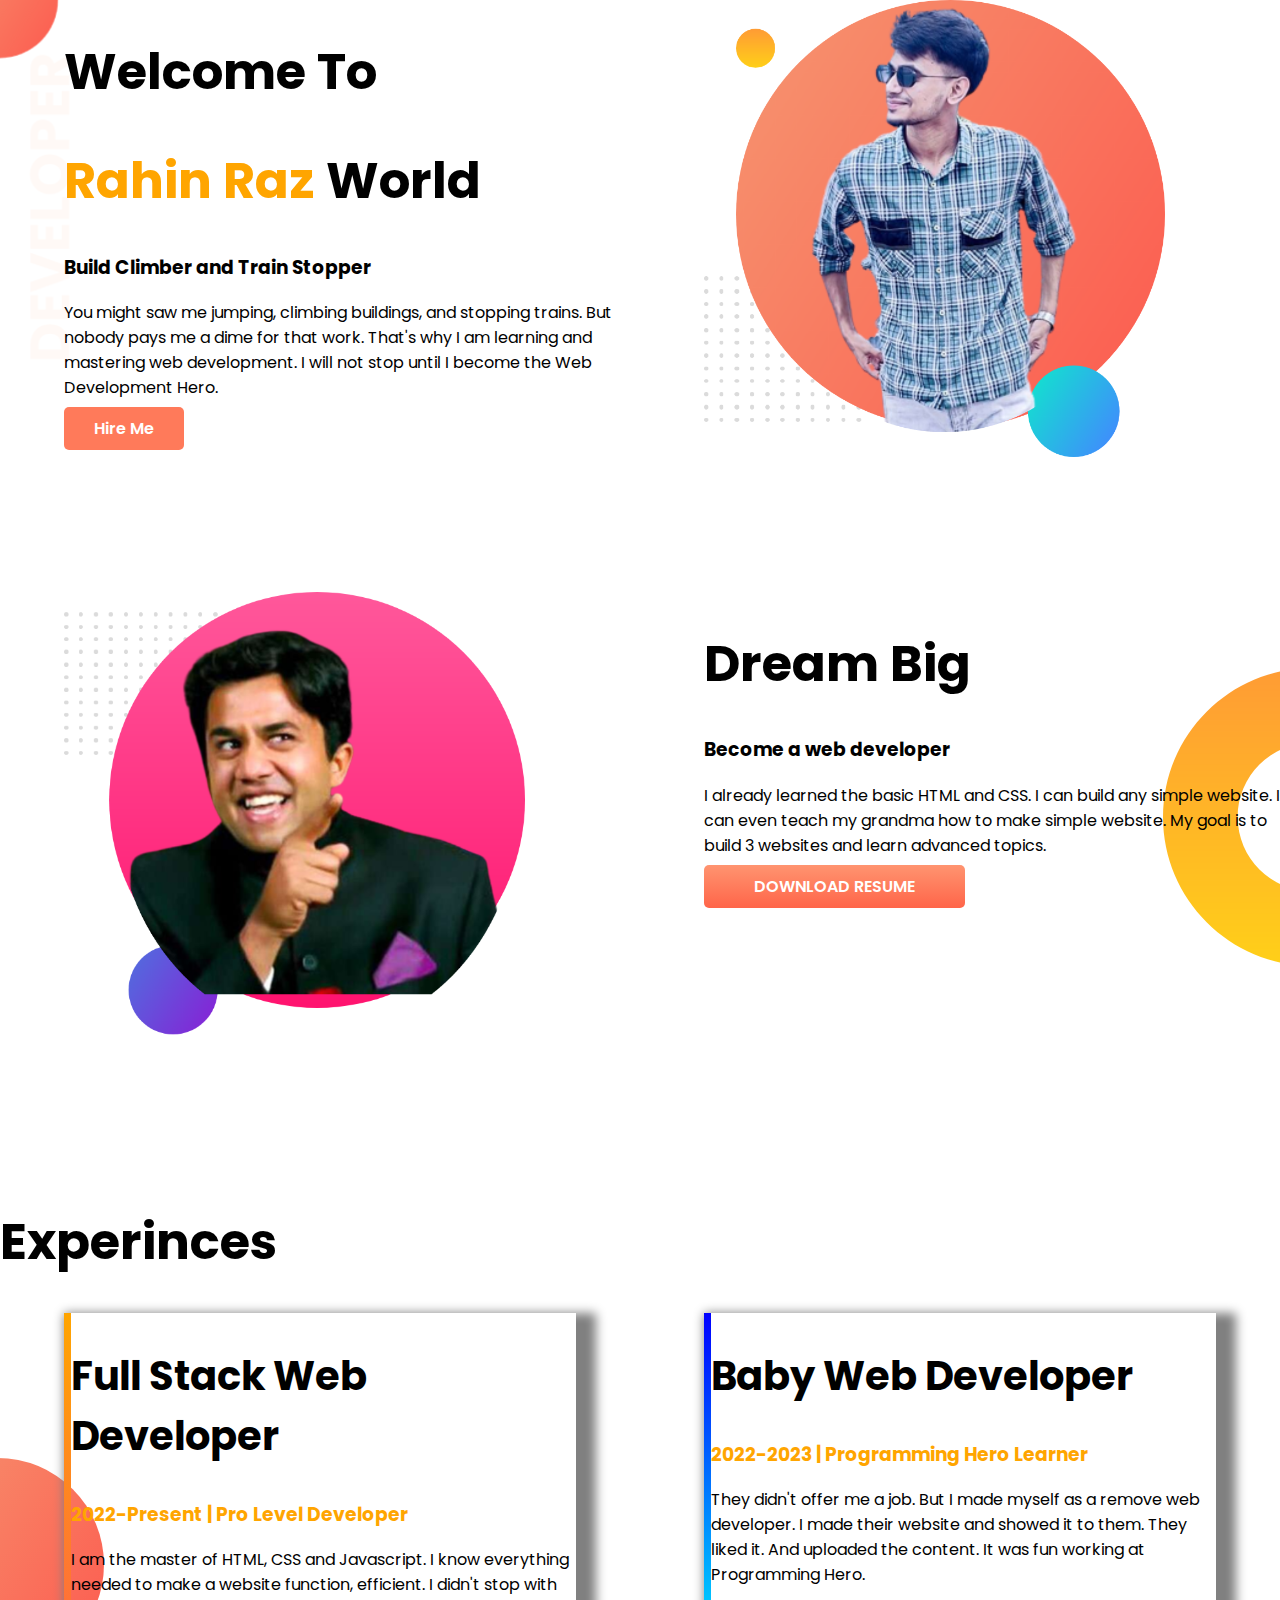
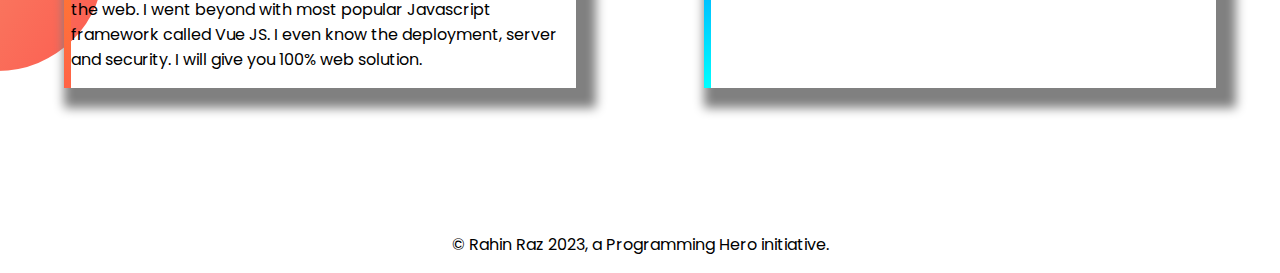
<file: index.html>
<!DOCTYPE html>
<html lang="en">
<head>
    <meta charset="UTF-8">
    <meta http-equiv="X-UA-Compatible" content="IE=edge">
    <meta name="viewport" content="width=device-width, initial-scale=1.0">
    <link rel="preconnect" href="https://fonts.googleapis.com">
    <link rel="preconnect" href="https://fonts.gstatic.com" crossorigin>
    <link href="https://fonts.googleapis.com/css2?family=Poppins&display=swap" rel="stylesheet"> 
    <title>Welcome</title>
    <link rel="stylesheet" href="style.css">
</head>
<body>
        <section class="first-web">
            <div class="half">
                <h1>Welcome To</h1>
                <h1><span class="nam">Rahin Raz</span> World</h1>
                <h3>Build Climber and Train Stopper</h3>
                <p>You might saw me jumping, climbing buildings, and stopping trains. But nobody pays me a dime for that work. That's why I am learning and mastering web development. I will not stop until I become the Web Development Hero.</p>
                <a class="hire" target="_blank " href="https://web.facebook.com/rahin.raz.72">Hire Me</a>
            </div>
        
           <div class="half"> 
               <img src="my-bg.png" alt="">
            </div>
            
        </section>
        <section class="flex-area">
            <div class="half">
                <img src="chatur.png" alt="">
            </div>
            <div class="halff">
                <h1>Dream Big</h1>
                <h3>Become a web developer</h3>
                <p>I already learned the basic HTML and CSS. I can build any simple website. I can even teach my grandma how to make simple website. My goal is to build 3 websites and learn advanced topics.</p>
                <a class="hire2" href="#">DOWNLOAD RESUME</a>
            </div>
        </section>
        <h1>Experinces</h1>
            <section class="exp-img">
                
                <div id="asdf"class="exp-web">
                    <h2>Full Stack Web Developer</h2>
                    <h3 class="orange">2022-Present | Pro Level Developer</h3>
                    <p>I am the master of HTML, CSS and Javascript. I know everything needed to make a website function, efficient. I didn't stop with the web. I went beyond with most popular Javascript framework called Vue JS. I even know the deployment, server and security. I will give you 100% web solution.</p>
                </div>
                <div id="zxcv" class="exp-web">
                    <h2>Baby Web Developer</h2>
                    <h3 class="orange">2022-2023 | Programming Hero Learner</h3>
                    <p>They didn't offer me a job. But I made myself as a remove web developer. I made their website and showed it to them. They liked it. And uploaded the content. It was fun working at Programming Hero.</p>
                </div>
            </section>
            <footer><p>© Rahin Raz 2023, a Programming Hero initiative.</p></footer>
 
</body>
</html>
</file>
<file: style.css>
body{
    font-family: 'Poppins', sans-serif;
    margin:0;
}
h1{
    font-size: 50px;
}
section{
    display: flex;
    padding-bottom: 10%;
}
.halff{
    width:50%;
    padding-left: 5%;
    background-image: url(dream.png);
    background-repeat: no-repeat;
    background-position: right;
}
.half{
    width:50%;
    padding-left: 5%;
}
.half img{
    width:80%;
}
.nam{
    color:orange;
}
.hire{
    background-color: #FF7A5A;
    padding:10px 30px;
    text-decoration: none;
    border-radius: 5px;
    font-weight: 600;
    color: white;
}
.first-web{
    background-image: url(top-banner.png);
    background-repeat: no-repeat;
}

.hire2{
    background-image:linear-gradient(#FF9470,#FF6549);
    text-decoration: none;
    padding:10px 50px;
    text-decoration: none;
    color:white;
    font-weight: 600;
    border-radius: 5px;
 }











.exp-web{
    box-shadow: 10px 10px 10px 10px gray;
    width:40%;
    margin-left: 5%;
    margin-right: 5%;
}
h2{
    font-size: 40px;
}
.orange{
    color:orange;
}
#asdf{
    border-left: 7px solid;
    border-image: linear-gradient(orange,tomato);
    border-image-slice: 1;
}
#zxcv{
    border-left: 7px solid;
    border-image: linear-gradient(blue,aqua);
    border-image-slice: 1;
}
footer p{
    text-align: center;
}
.exp-img{
    background-image: url(exp.png);
    background-repeat: no-repeat;
    background-position: left;
}
</file>
